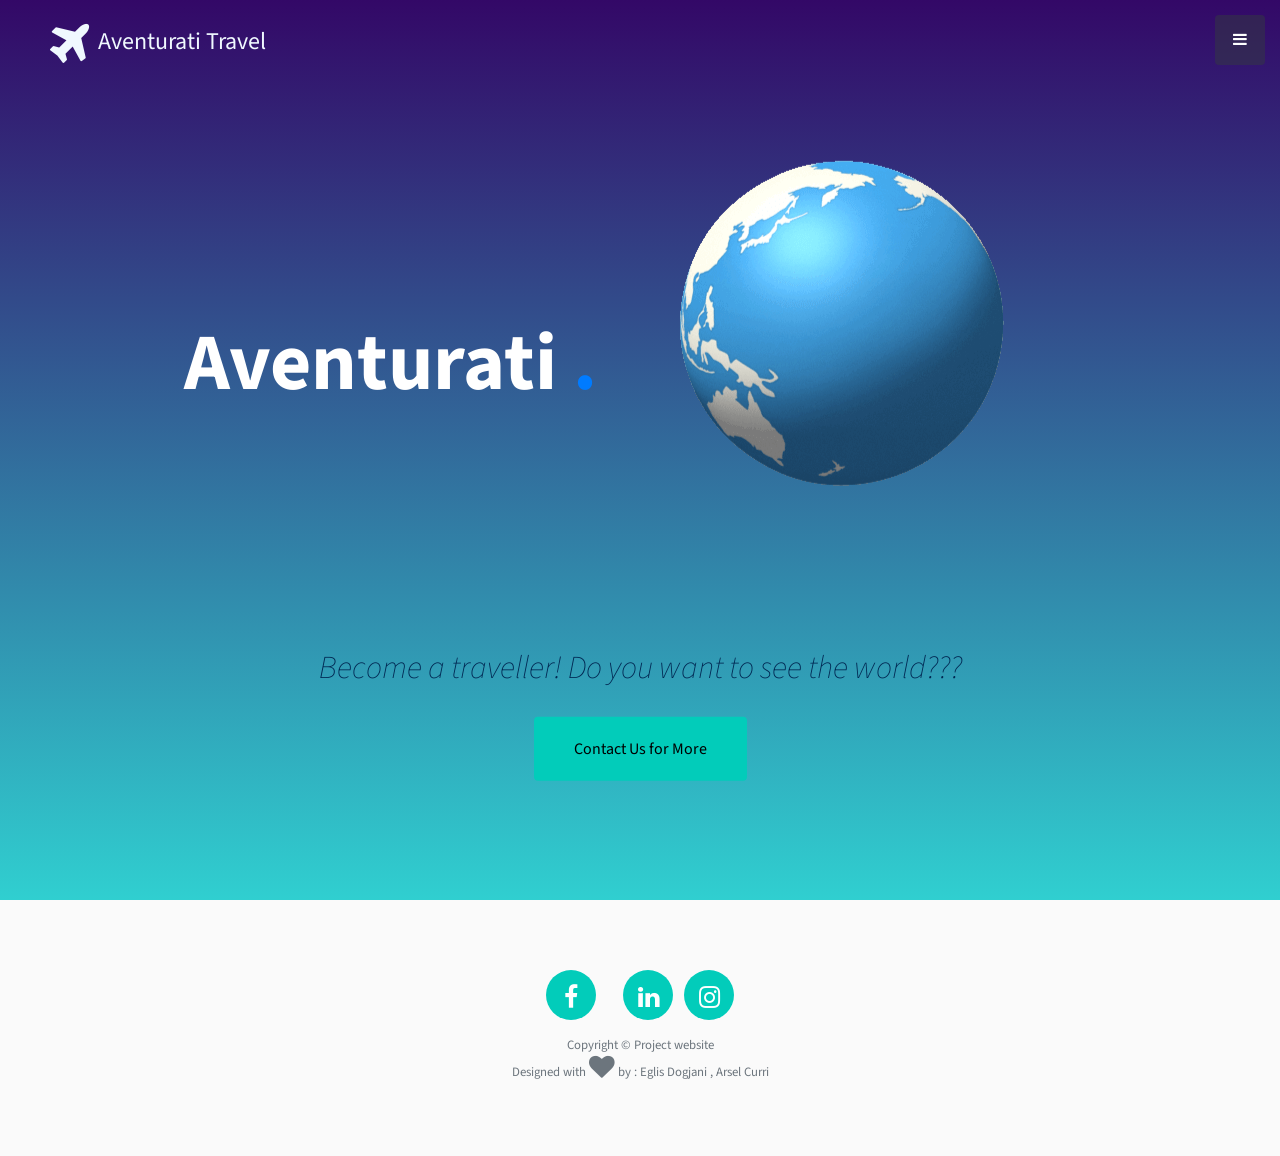
<file: index.html>
<!DOCTYPE html>
<html lang="en">

<head>
  <meta charset="UTF-8">
  <meta name="viewport" content="width=device-width, initial-scale=1, shrink-to-fit=no">
  <meta name="description" content="">
  <meta name="author" content="">
  <link rel="icon" type="image/png" href="images/favicon-32x32.png" sizes="32x32" />
  <link rel="icon" type="image/png" href="images/favicon-16x16.png" sizes="16x16" />
  <title>Travel</title>
  <!--stylesheet-->
  <link href="https://fonts.googleapis.com/css?family=Source+Sans+Pro:400,700,900" rel="stylesheet">
  <link href="https://maxcdn.bootstrapcdn.com/font-awesome/4.7.0/css/font-awesome.min.css" rel="stylesheet" type="text/css">
  <link href="styles/styles.css" rel="stylesheet" type="text/css">
  <link href="styles/custom-responsive-styles.css" rel="stylesheet" type="text/css">
  <!--scripts-->
  <script type="text/javascript" src="scripts/jquery-3.2.1.min.js"></script>
  <script type="text/javascript" src="scripts/all-plugins.js"></script>
  <script type="text/javascript" src="scripts/plugins-activate.js"></script>
  <!-- <script type="text/javascript" src="scripts/forms-validation.js"></script>-->
</head>

<body id="page-top">
  <!-- Navigation -->
  <div class="logo">
    <i style="color: aliceblue;" class="fa fa-plane" aria-hidden="true"><span style="color: aliceblue;">Aventurati travel</span></i>
  </div>
  <a class="menu-toggle rounded" href="#">
    <i class="fa fa-bars"></i>
  </a>
  <nav id="sidebar-wrapper">
    <ul class="sidebar-nav">
      <li class="sidebar-brand">
        <a class="smooth-scroll" href="#Header"></a>
      </li>
      <li class="sidebar-nav-item">
        <a href="index.html">Home</a>
      </li>
      <li class="sidebar-nav-item">
        <a  href="about-us.html">About</a>
      </li>
      <li class="sidebar-nav-item">
        <a href="services.html">What We Offer</a>
      </li>
      <li class="sidebar-nav-item">
        <a href="galeria.html">Gallery</a>
      </li>

      <li class="sidebar-nav-item">
        <a href="contact-us.html">Contact</a>
      </li>
    </ul>
  </nav>
    <!-- Header Starts -->
    <section id="Banner" class="content-section">
      <div class="container content-wrap text-center">
        <h1>Aventurati <a href="https://usagif.com/de/globus-gifs/">.</a><img src="images/globe-24.gif" alt="https://usagif.com/gif/globe-24/ style="width:100%;"><!--<i class="fa fa-globe fa-5x"></i>--></h1>
        <h3>
              <cite> Become a traveller! Do you want to see the world???      </cite>
          </h3>
          <a class="btn btn-primary btn-xl" href="contact-us.html">Contact Us for More</a>
      </div>
      <div class="overlay"></div>
    </section>
    <!-- Header Ends -->


  <footer class="footer text-center">
    <div class="container">
      <ul class="list-inline">
        <li class="list-inline-item">
          <a class="social-link rounded-circle text-white mr-3" href="https://www.facebook.com/">
              <i class="fa fa-facebook" aria-hidden="true"></i>
            </a>
        </li>
        <li class="list-inline-item">
          <a class="social-link rounded-circle text-white" href="https://www.linkedin.com/">
              <i class="fa fa-linkedin" aria-hidden="true"></i>
            </a>
        </li>
        <li class="list-inline-item">
          <a class="social-link rounded-circle text-white" href="https://www.instagram.com/">
              <i class="fa fa-instagram" aria-hidden="true"></i>
            </a>
        </li>
      </ul>
      <p class="text-muted small mb-0">Copyright © Project website</p>
      <p class="text-muted small mb-1">Designed with <i class="fa fa-2x fa-heart" aria-hidden="true"></i> by : Eglis Dogjani , Arsel Curri</p>    </div>
  </footer>
</body>

</html>
</file>
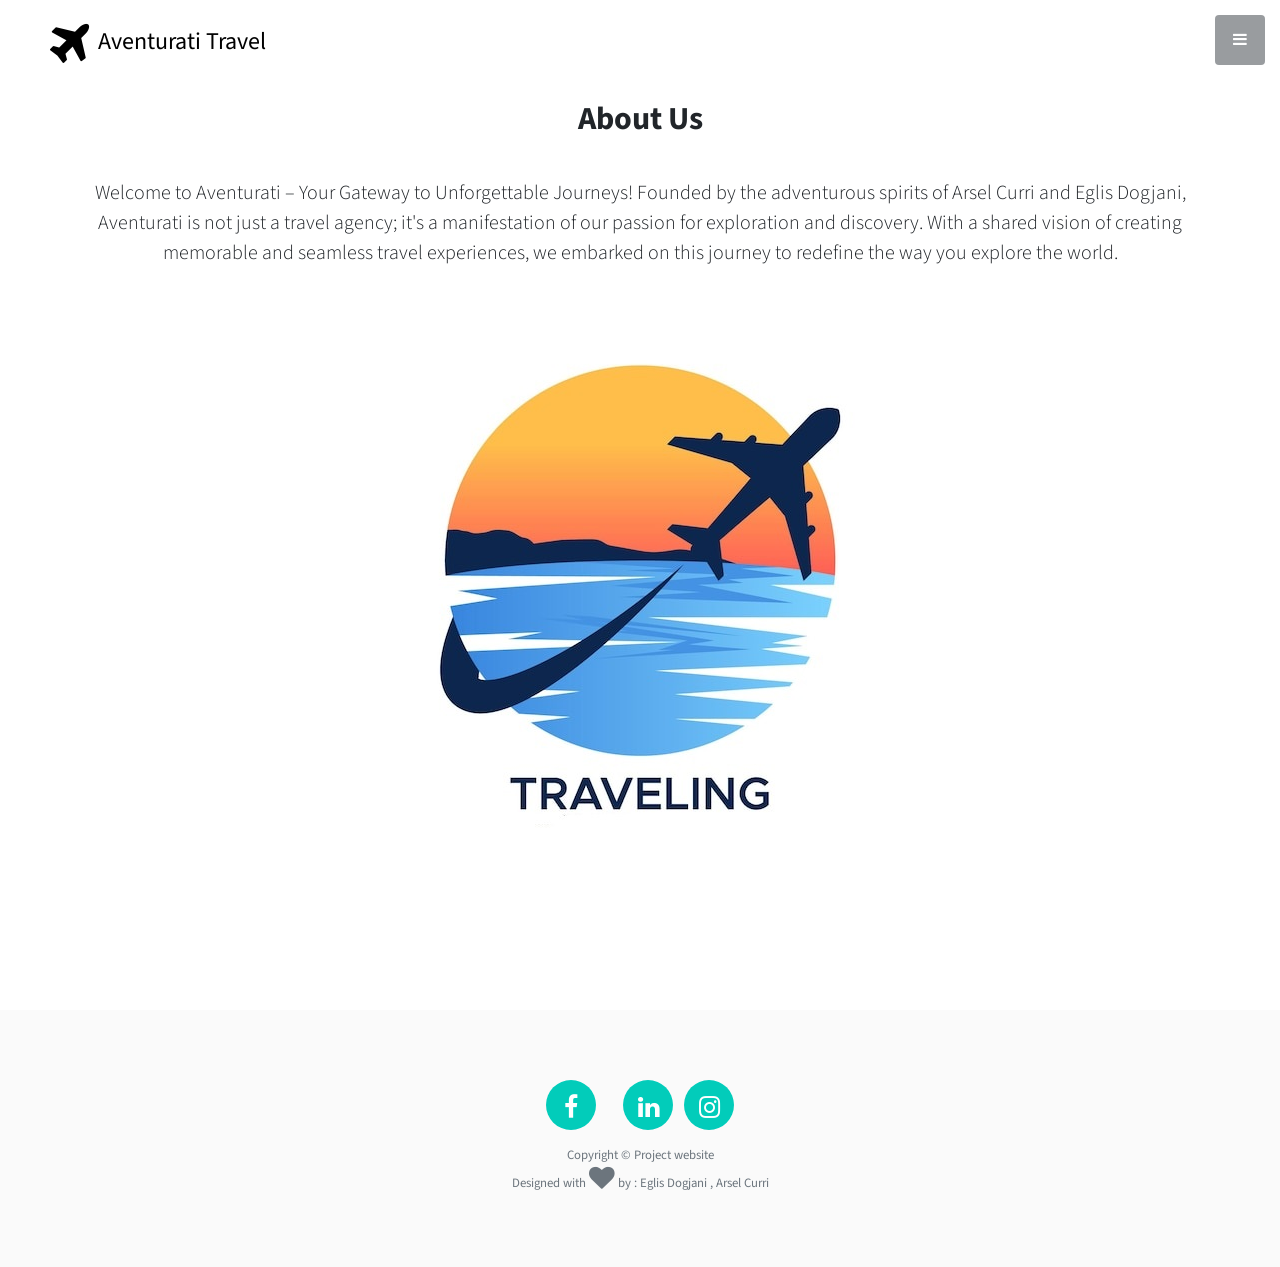
<file: about-us.html>
<!DOCTYPE html>
<html lang="en">
    <head>
        <meta charset="UTF-8">
        <meta name="viewport" content="width=device-width, initial-scale=1, shrink-to-fit=no">
        <meta name="description" content="">
        <meta name="author" content="">
        <link rel="icon" type="image/png" href="images/favicon-32x32.png" sizes="32x32" />
        <link rel="icon" type="image/png" href="images/favicon-16x16.png" sizes="16x16" />
        <title>Travel</title>
        <!--stylesheet-->
        <link href="https://fonts.googleapis.com/css?family=Source+Sans+Pro:400,700,900" rel="stylesheet">
        <link href="https://maxcdn.bootstrapcdn.com/font-awesome/4.7.0/css/font-awesome.min.css" rel="stylesheet" type="text/css">
        <link href="styles/styles.css" rel="stylesheet" type="text/css">
        <link href="styles/custom-responsive-styles.css" rel="stylesheet" type="text/css">
        <!--scripts-->
        <script type="text/javascript" src="scripts/jquery-3.2.1.min.js"></script>
        <script type="text/javascript" src="scripts/all-plugins.js"></script>
        <script type="text/javascript" src="scripts/plugins-activate.js"></script>
        <!-- <script type="text/javascript" src="scripts/forms-validation.js"></script>-->
      </head>
<body id="page-top">
      <!-- Navigation -->
  <div class="logo">
    <i class="fa fa-plane" aria-hidden="true"><span>Aventurati Travel</span></i>
  </div>
  <a class="menu-toggle rounded" href="#">
    <i class="fa fa-bars"></i>
  </a>
  <nav id="sidebar-wrapper">
    <ul class="sidebar-nav">
      <li class="sidebar-brand">
        <a class="smooth-scroll" href="#Header"></a>
      </li>
      <li class="sidebar-nav-item">
        <a href="index.html">Home</a>
      </li>
      <li class="sidebar-nav-item">
        <a  href="about-us.html">About</a>
      </li>
      <li class="sidebar-nav-item">
        <a href="services.html">What We Offer</a>
      </li>
      <li class="sidebar-nav-item">
        <a href="galeria.html">Gallery</a>
      </li>
      
      <li class="sidebar-nav-item">
        <a href="contact-us.html">Contact</a>
      </li>
    </ul>
  </nav>
      <!-- About Us Starts -->
  <section id="About" class="content-section">
    <div class="container text-center">
      <div class="row">
        <div class="col-lg-12">
          <div class="block-heading">
            <h2>About Us</h2>
          </div>
          <p class="lead">Welcome to Aventurati – Your Gateway to Unforgettable Journeys!

            Founded by the adventurous spirits of Arsel Curri and Eglis Dogjani, Aventurati is not just a travel agency; it's a manifestation of our passion for exploration and discovery. With a shared vision of creating memorable and seamless travel experiences, we embarked on this journey to redefine the way you explore the world.</p>
          <!-- <img src="images/tenor.gif" alt="bobi">-->
          <img src="images/proxy-image.jpg" alt="logo">
        </div>
      </div>
    </div>
  </section>
  <!-- About Us End -->
  <footer class="footer text-center">
    <div class="container">
      <ul class="list-inline">
        <li class="list-inline-item">
          <a class="social-link rounded-circle text-white mr-3" href="https://www.facebook.com/">
              <i class="fa fa-facebook" aria-hidden="true"></i>
            </a>
        </li>
        <li class="list-inline-item">
          <a class="social-link rounded-circle text-white" href="https://www.linkedin.com/">
              <i class="fa fa-linkedin" aria-hidden="true"></i>
            </a>
        </li>
        <li class="list-inline-item">
          <a class="social-link rounded-circle text-white" href="https://www.instagram.com/">
              <i class="fa fa-instagram" aria-hidden="true"></i>
            </a>
        </li>
      </ul>
      <p class="text-muted small mb-0">Copyright © Project website</p>
      <p class="text-muted small mb-1">Designed with <i class="fa fa-2x fa-heart" aria-hidden="true"></i> by : Eglis Dogjani , Arsel Curri</p>    </div>
  </footer>
</body>
</html>
</file>
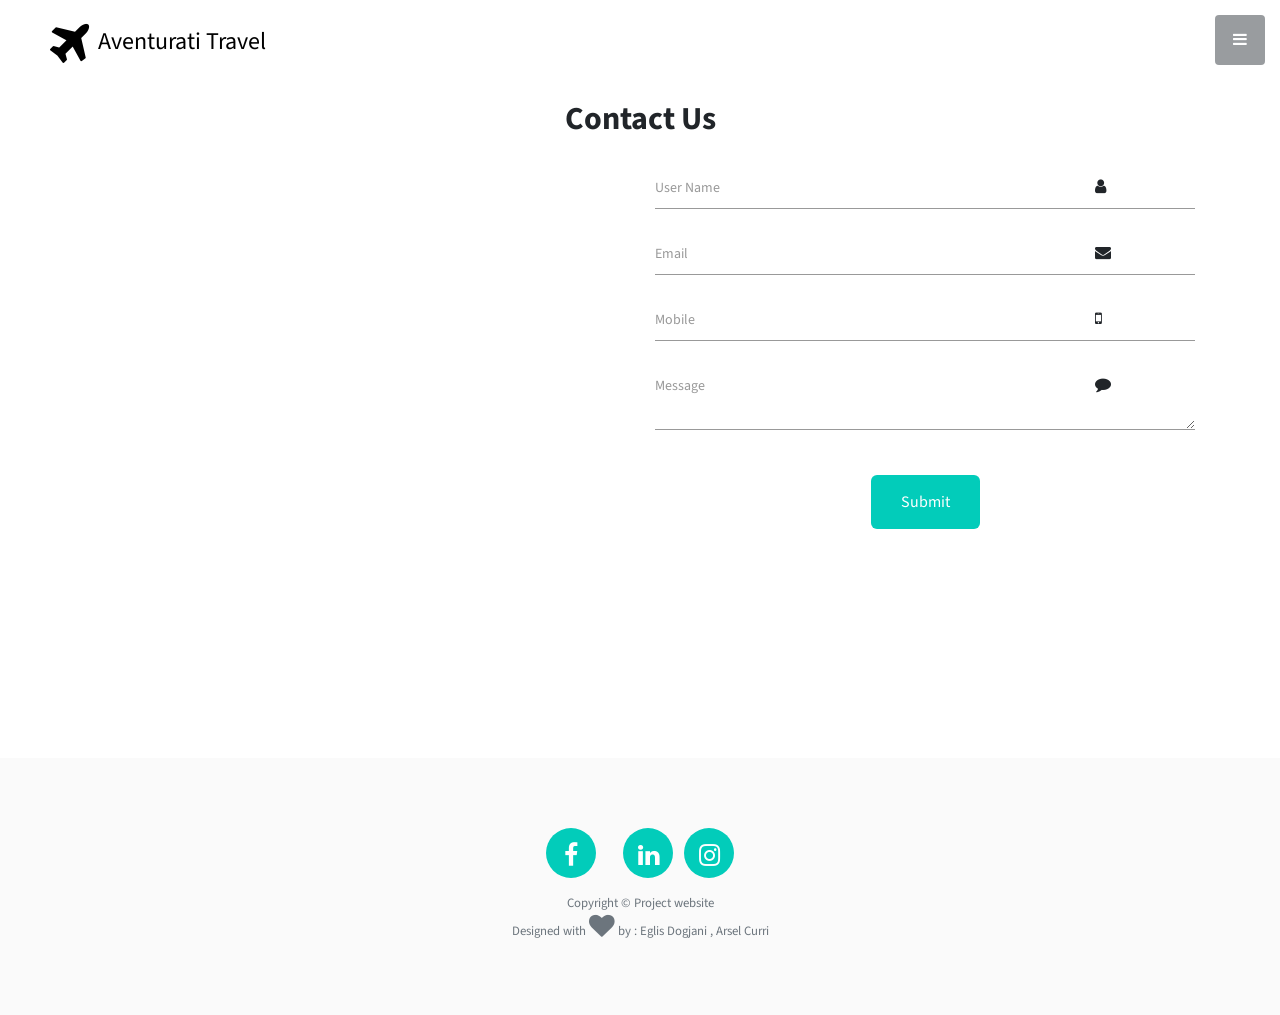
<file: contact-us.html>
<!DOCTYPE html>
<html lang="en">
  <head>
    <meta charset="UTF-8">
    <meta name="viewport" content="width=device-width, initial-scale=1, shrink-to-fit=no">
    <meta name="description" content="">
    <meta name="author" content="">
    <link rel="icon" type="image/png" href="images/favicon-32x32.png" sizes="32x32" />
    <link rel="icon" type="image/png" href="images/favicon-16x16.png" sizes="16x16" />
    <title>Travel</title>
    <!--stylesheet-->
    <link href="https://fonts.googleapis.com/css?family=Source+Sans+Pro:400,700,900" rel="stylesheet">
    <link href="https://maxcdn.bootstrapcdn.com/font-awesome/4.7.0/css/font-awesome.min.css" rel="stylesheet" type="text/css">
    <link href="styles/styles.css" rel="stylesheet" type="text/css">
    <link href="styles/custom-responsive-styles.css" rel="stylesheet" type="text/css">
    <!--scripts-->
    <script type="text/javascript" src="scripts/jquery-3.2.1.min.js"></script>
    <script type="text/javascript" src="scripts/all-plugins.js"></script>
    <script type="text/javascript" src="scripts/plugins-activate.js"></script>
    <!-- <script type="text/javascript" src="scripts/forms-validation.js"></script>-->
  </head>
<body>
    <!-- Navigation -->
    <div class="logo">
      <i class="fa fa-plane" aria-hidden="true"><span>Aventurati Travel</span></i>
    </div>
    <a class="menu-toggle rounded" href="#">
      <i class="fa fa-bars"></i>
    </a>
    <nav id="sidebar-wrapper">
      <ul class="sidebar-nav">
        <li class="sidebar-brand">
          <a class="smooth-scroll" href="#Header"></a>
        </li>
        <li class="sidebar-nav-item">
          <a href="index.html">Home</a>
        </li>
        <li class="sidebar-nav-item">
          <a  href="about-us.html">About</a>
        </li>
        <li class="sidebar-nav-item">
          <a href="services.html">What We Offer</a>
        </li>
        <li class="sidebar-nav-item">
          <a href="galeria.html">Gallery</a>
        </li>
        
        <li class="sidebar-nav-item">
          <a href="contact-us.html">Contact</a>
        </li>
      </ul>
    </nav>
    <section id="Contact" class="content-section">
        <div class="container">
          <div class="block-heading">
            <h2>Contact Us</h2>

          </div>
          <div class="row">
            <iframe 
            src="https://www.google.com/maps/embed?pb=!1m18!1m12!1m3!1d95868.06946502754!2d19.735422788781385!3d41.333284217957384!2m3!1f0!2f0!3f0!3m2!1i1024!2i768!4f13.1!3m3!1m2!1s0x1350310470fac5db%3A0x40092af10653720!2sTirana%2C%20Albania!5e0!3m2!1sen!2s!4v1701900836387!5m2!1sen!2s" 
            width="50%" height="480px" style="border:0;" allowfullscreen="" loading="lazy" referrerpolicy="no-referrer-when-downgrade">
            </iframe>      
            <div class="col-sm-12 col-md-6 col-lg-6">
              <div class="form-wrap">
                <form action="index.html" id="form">
                  <div class="fname floating-label">
                    <i style="position: absolute;
                    right: 0;
                    width: 100px;
                    height: 120px;" class="fa fa-user" aria-hidden="true"></i>
                    <label for="title">User Name</label>
                    <input type="text" class="floating-input" name="username" required minlength="8" />
                    <span class="error" aria-live="polite"></span>
                  </div>
                  <div class="email floating-label">
                    <i style="position: absolute;
                    right: 0;
                    width: 100px;
                    height: 120px;" class="fa fa-envelope" aria-hidden="true"></i>
                    <input type="email" class="floating-input" id="email" name="email" required minlength="10" maxlength="15" />
                    <label for="email">Email</label>
                    <span class="error" aria-live="polite"></span>
                  </div>
                  <div class="contact floating-label">
                    <i style="position: absolute;
                    right: 0;
                    width: 100px;
                    height: 120px;" class="fa fa-mobile" aria-hidden="true"></i>
                    <input type="tel" class="floating-input" name="contact" required minlength="8" />
                    <label for="email">Mobile</label>
                    <span class="error" aria-live="polite"></span>
                  </div>
                  <div class="company floating-label">
                    <i style="position: absolute;
                    right: 0;
                    width: 100px;
                    height: 120px;" class="fa fa-comment" aria-hidden="true"></i>
                    <textarea type="text" class="floating-input" name="company" /></textarea>
                    <label for="email">Message</label>
                    <span class="error" aria-live="polite"></span>
                  </div>
                  <div class="error"></div>
                  <div class="submit-btn">
                    <button id="btn" type="submit">Submit</button>
                  </div>
                </form>
              </div>
            </div>
          </div>
        </div>
      </section>
      <footer class="footer text-center">
        <div class="container">
          <ul class="list-inline">
            <li class="list-inline-item">
              <a class="social-link rounded-circle text-white mr-3" href="https://www.facebook.com/">
                  <i class="fa fa-facebook" aria-hidden="true"></i>
                </a>
            </li>
            <li class="list-inline-item">
              <a class="social-link rounded-circle text-white" href="https://www.linkedin.com/">
                  <i class="fa fa-linkedin" aria-hidden="true"></i>
                </a>
            </li>
            <li class="list-inline-item">
              <a class="social-link rounded-circle text-white" href="https://www.instagram.com/">
                  <i class="fa fa-instagram" aria-hidden="true"></i>
                </a>
            </li>
          </ul>
          <p class="text-muted small mb-0">Copyright © Project website</p>
          <p class="text-muted small mb-1">Designed with <i class="fa fa-2x fa-heart" aria-hidden="true"></i> by : Eglis Dogjani , Arsel Curri</p>    </div>
      </footer>
</body>
</html>
</file>
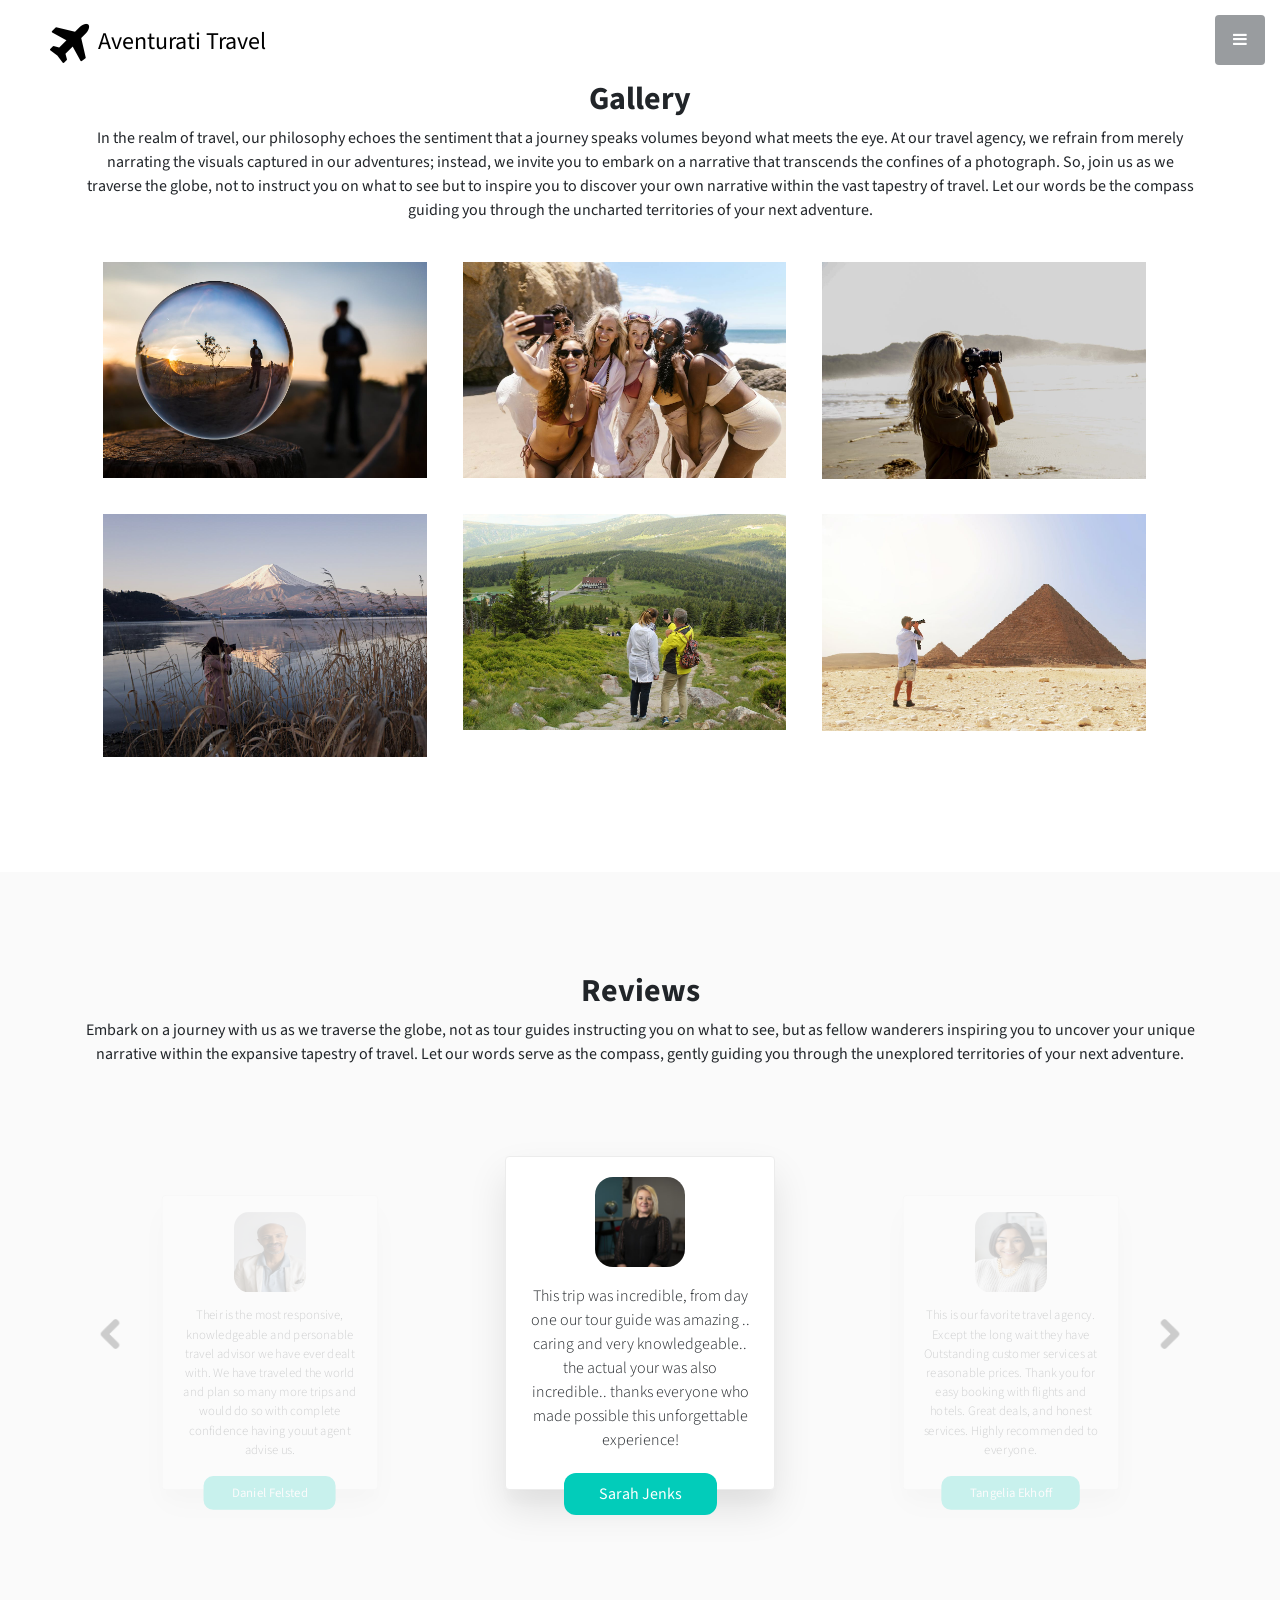
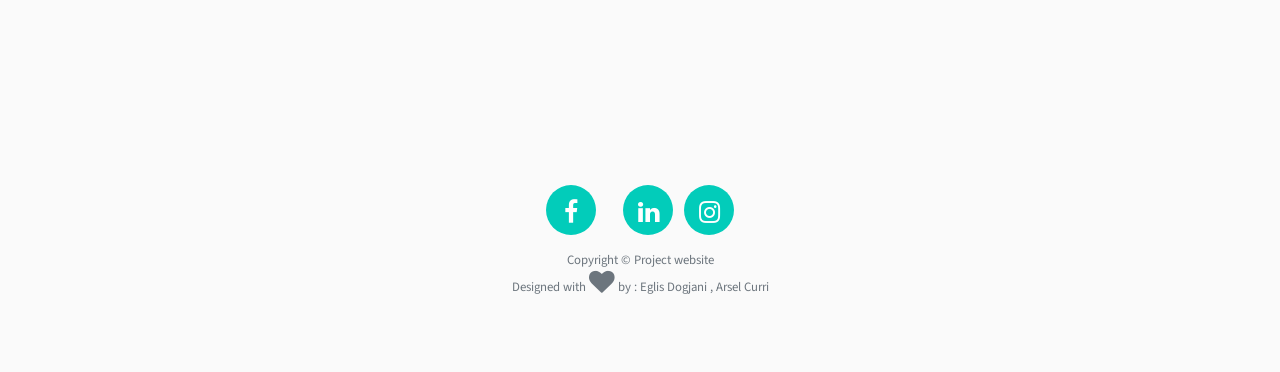
<file: galeria.html>
<!DOCTYPE html>
<html lang="en">
    <head>
        <meta charset="UTF-8">
        <meta name="viewport" content="width=device-width, initial-scale=1, shrink-to-fit=no">
        <meta name="description" content="">
        <meta name="author" content="">
        <link rel="icon" type="image/png" href="images/favicon-32x32.png" sizes="32x32" />
        <link rel="icon" type="image/png" href="images/favicon-16x16.png" sizes="16x16" />
        <title>Travel</title>
        <!--stylesheet-->
        <link href="https://fonts.googleapis.com/css?family=Source+Sans+Pro:400,700,900" rel="stylesheet">
        <link href="https://maxcdn.bootstrapcdn.com/font-awesome/4.7.0/css/font-awesome.min.css" rel="stylesheet" type="text/css">
        <link href="styles/styles.css" rel="stylesheet" type="text/css">
        <link href="styles/custom-responsive-styles.css" rel="stylesheet" type="text/css">
        <!--scripts-->
        <script type="text/javascript" src="scripts/jquery-3.2.1.min.js"></script>
        <script type="text/javascript" src="scripts/all-plugins.js"></script>
        <script type="text/javascript" src="scripts/plugins-activate.js"></script>
        <!-- <script type="text/javascript" src="scripts/forms-validation.js"></script>-->
      </head>
<body id="page-top">
      <!-- Navigation -->
  <div class="logo">
    <i class="fa fa-plane" aria-hidden="true"><span>Aventurati Travel</span></i>
  </div>
  <a class="menu-toggle rounded" href="#">
    <i class="fa fa-bars"></i>
  </a>
  <nav id="sidebar-wrapper">
    <ul class="sidebar-nav">
      <li class="sidebar-brand">
        <a class="smooth-scroll" href="#Header"></a>
      </li>
      <li class="sidebar-nav-item">
        <a href="index.html">Home</a>
      </li>
      <li class="sidebar-nav-item">
        <a  href="about-us.html">About</a>
      </li>
      <li class="sidebar-nav-item">
        <a href="services.html">What We Offer</a>
      </li>
      <li class="sidebar-nav-item">
        <a href="galeria.html">Gallery</a>
      </li>
      
      <li class="sidebar-nav-item">
        <a href="contact-us.html">Contact</a>
      </li>
    </ul>
  </nav>
            <!--portfolio start-->
            <section class="content-section text-center" id="Portfolio">
                <div class="container">
                <div class="block-heading">
                    <h2>Gallery</h2>
                  <p>In the realm of travel, our philosophy echoes the sentiment that a journey speaks volumes beyond what meets the eye. At our travel agency, we refrain from merely narrating the visuals captured in our adventures; instead, we invite you to embark on a narrative that transcends the confines of a photograph.
                    So, join us as we traverse the globe, not to instruct you on what to see but to inspire you to discover your own narrative within the vast tapestry of travel. Let our words be the compass guiding you through the uncharted territories of your next adventure.
                  </p>
                  </p>
                </div>
                <div class="portfolio-wrapper clearfix">
                    <a class="each-portfolio" data-fancybox="gallery" href="images/p-two.jpeg">
                    <div class="content hover-cont-wrap">
                        <div class="content-overlay"></div>
                        <img class="content-image" src="images/p-two.jpeg">
                        <div class="content-details fadeIn-bottom">
                        <h5 class="p-title">Pixabay</h5>
                        <p class="p-desc">Forced Perspective Selective Focus Photography of Man Inside the Ball</p>
                        <span class="zoom"><i class="fa fa-search-plus"></i></span>
                        </div>
                    </div>
                    </a>
                    <a class="each-portfolio" data-fancybox="gallery" href="images/p-three.jpeg">
                    <div class="content hover-cont-wrap">
                        <div class="content-overlay"></div>
                        <img class="content-image" src="images/p-three.jpeg">
                        <div class="content-details fadeIn-bottom">
                        <h5 class="p-title">Hey Girls!</h5>
                        <p class="p-desc">Group of Friends Taking a Selfie at the Beach</p>
                        <span class="zoom"><i class="fa fa-search-plus"></i></span>
                        </div>
                    </div>
                    </a>
                    <a class="each-portfolio" data-fancybox="gallery" href="images/p-four.jpeg">
                    <div class="content hover-cont-wrap">
                        <div class="content-overlay"></div>
                        <img class="content-image" src="images/p-four.jpeg">
                        <div class="content-details fadeIn-bottom">
                        <h5 class="p-title">At the beach</h5>
                        <p class="p-desc">Woman Holding A Black Dslr Camera And Taking Pictures</p>
                        <span class="zoom"><i class="fa fa-search-plus"></i></span>
                        </div>
                    </div>
                    </a>
                    <a class="each-portfolio" data-fancybox="gallery" href="images/p-five.jpeg">
                    <div class="content hover-cont-wrap">
                        <div class="content-overlay"></div>
                        <img class="content-image" src="images/p-five.jpeg">
                        <div class="content-details fadeIn-bottom">
                        <h5 class="p-title">Casia Charlie</h5>
                        <p class="p-desc">Woman Taking Picture Near Lake With View of Mount Fuji</p>
                        <span class="zoom"><i class="fa fa-search-plus"></i></span>
                        </div>
                    </div>
                    </a>
                    <a class="each-portfolio" data-fancybox="gallery" href="images/p-six.jpeg">
                    <div class="content hover-cont-wrap">
                        <div class="content-overlay"></div>
                        <img class="content-image" src="images/p-six.jpeg">
                        <div class="content-details fadeIn-bottom">
                        <h5 class="p-title">Mountain Camping</h5>
                        <p class="p-desc">Woman Beside Man on Top of Mountain Taking Selfie</p>
                        <span class="zoom"><i class="fa fa-search-plus"></i></span>
                        </div>
                    </div>
                    </a>
                    <a class="each-portfolio" data-fancybox="gallery" href="images/p-seven.jpeg">
                    <div class="content hover-cont-wrap">
                        <div class="content-overlay"></div>
                        <img class="content-image" src="images/p-seven.jpeg">
                        <div class="content-details fadeIn-bottom">
                        <h5 class="p-title">Pyramid</h5>
                        <p class="p-desc">Man Taking Photo of the Great Pyramid of Egypt</p>
                        <span class="zoom"><i class="fa fa-search-plus"></i></span>
                        </div>
                    </div>
                    </a>
                </div>
                </div>
            </section>
                  <!--Testimonails--->
      <section id="Testimonials" class="content-section">
        <div class="container">
          <div class="row">
            <div class="col-sm-12">
              <div class="block-heading">
                <h2>Reviews</h2>
                <p>Embark on a journey with us as we traverse the globe, not as tour guides instructing you on what to see, but as fellow wanderers inspiring you to uncover your unique narrative within the expansive tapestry of travel. Let our words serve as the compass, gently guiding you through the unexplored territories of your next adventure.
                </p>
              </div>
              <div id="customers-reviews" class="owl-carousel">
                <div class="item">
                  <div class="shadow-effect">
                    <img class="img-circle" src="images/review-1.jpg" alt="example">
                    <p>This trip was incredible, from day one our tour guide was amazing .. caring and very knowledgeable.. the actual your was also incredible.. thanks everyone who made possible this unforgettable experience!</p>
                  </div>
                  <div class="testimonial-name">Sarah Jenks</div>
                </div>
                <div class="item">
                  <div class="shadow-effect">
                    <img class="img-circle" src="images/review-2.jpg" alt="">
                    <p>This is our favorite travel agency. Except the long wait they have Outstanding customer services at reasonable prices. Thank you for easy booking with flights and hotels. Great deals, and honest services. Highly recommended to everyone.</p>
                  </div>
                  <div class="testimonial-name">Tangelia Ekhoff</div>
                </div>
                <div class="item">
                  <div class="shadow-effect">
                    <img class="img-circle" src="images/review-3.jpg" alt="">
                    <p>This trip was incredible, from day one our tour guide was amazing .. caring and very knowledgeable.. the actual your was also incredible.. thanks everyone who made possible this unforgettable experience!</p>
                  </div>
                  <div class="testimonial-name">John Doe</div>
                </div>
                <div class="item">
                  <div class="shadow-effect">
                    <img class="img-circle" src="images/review-4.jpg" alt="">
                    <p>Our agent is the best. Best service, best deals, and very knowledgeable. We cruised Polynesia, Europe, Australia, the Caribbean, and other destinations with her. Highly recommended.</p>
                  </div>
                  <div class="testimonial-name">Amy Tan</div>
                </div>
                <div class="item">
                  <div class="shadow-effect">
                    <img class="img-circle" src="images/review-5.jpg" alt="">
                    <p>Their is the most responsive, knowledgeable and personable travel advisor we have ever dealt with. We have traveled the world and plan so many more trips and would do so with complete confidence having youut agent advise us.</p>
                  </div>
                  <div class="testimonial-name">Daniel Felsted</div>
                </div>
              </div>
            </div>
          </div>
        </div>
      </section>
      <!--portfolio end--> 
      <footer class="footer text-center">
        <div class="container">
          <ul class="list-inline">
            <li class="list-inline-item">
              <a class="social-link rounded-circle text-white mr-3" href="https://www.facebook.com/">
                  <i class="fa fa-facebook" aria-hidden="true"></i>
                </a>
            </li>
            <li class="list-inline-item">
              <a class="social-link rounded-circle text-white" href="https://www.linkedin.com/">
                  <i class="fa fa-linkedin" aria-hidden="true"></i>
                </a>
            </li>
            <li class="list-inline-item">
              <a class="social-link rounded-circle text-white" href="https://www.instagram.com/">
                  <i class="fa fa-instagram" aria-hidden="true"></i>
                </a>
            </li>
          </ul>
          <p class="text-muted small mb-0">Copyright © Project website</p>
          <p class="text-muted small mb-1">Designed with <i class="fa fa-2x fa-heart" aria-hidden="true"></i> by : Eglis Dogjani , Arsel Curri</p>    </div>
      </footer>
</body>
</html>
</file>
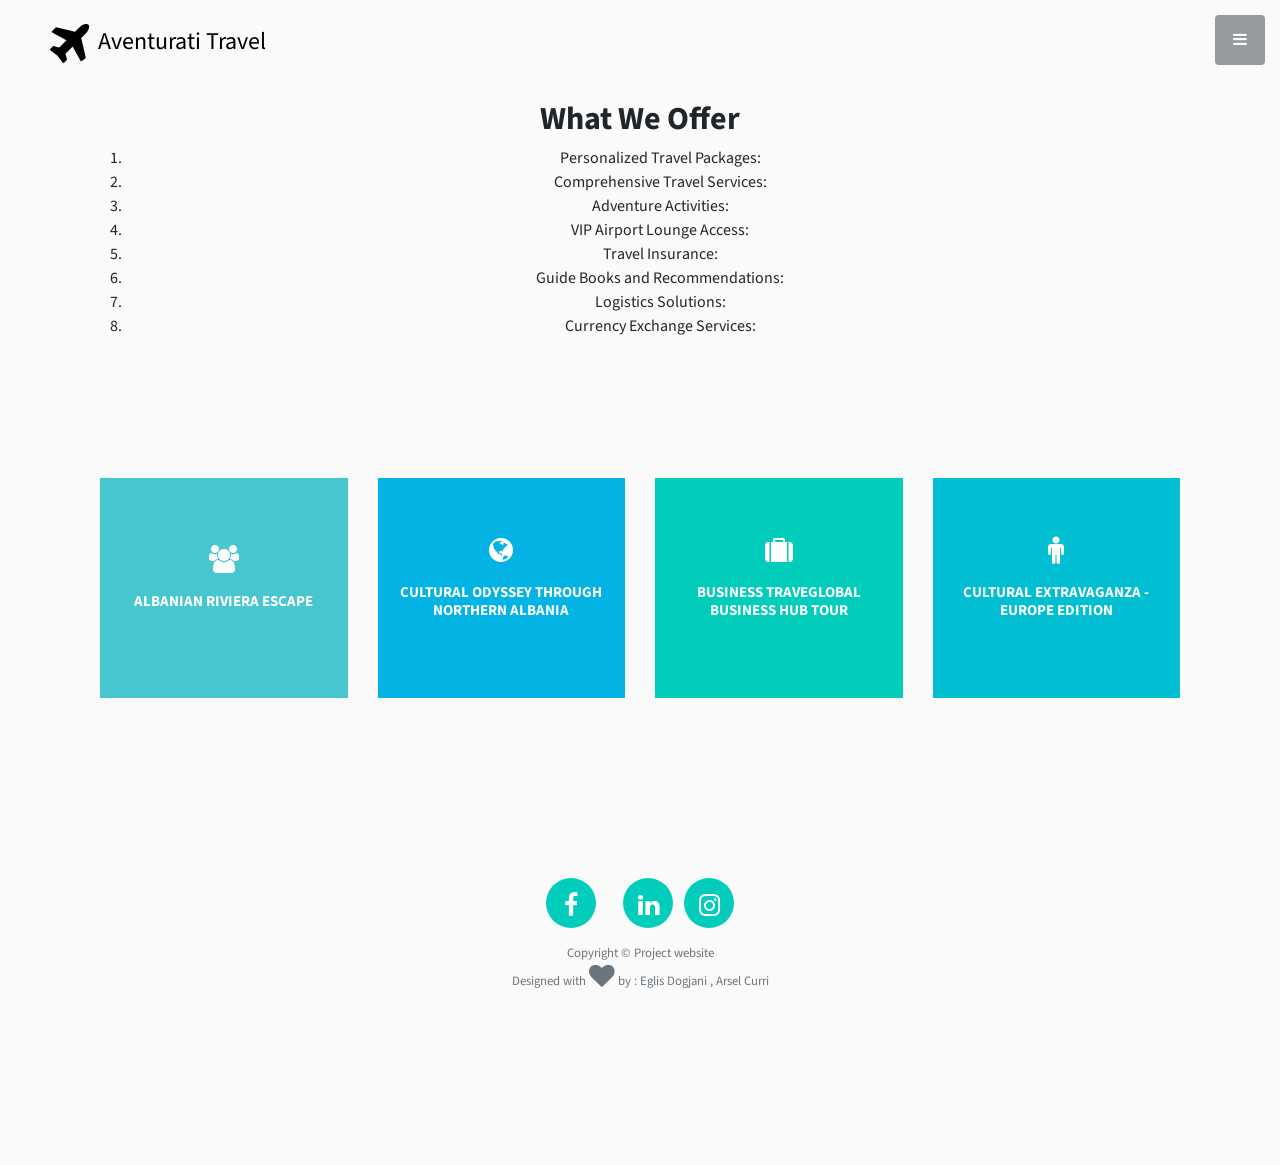
<file: services.html>
<!DOCTYPE html>
<html lang="en">
    <head>
        <meta charset="UTF-8">
        <meta name="viewport" content="width=device-width, initial-scale=1, shrink-to-fit=no">
        <meta name="description" content="">
        <meta name="author" content="">
        <link rel="icon" type="image/png" href="images/favicon-32x32.png" sizes="32x32" />
        <link rel="icon" type="image/png" href="images/favicon-16x16.png" sizes="16x16" />
        <title>Travel</title>
        <!--stylesheet-->
        <link href="https://fonts.googleapis.com/css?family=Source+Sans+Pro:400,700,900" rel="stylesheet">
        <link href="https://maxcdn.bootstrapcdn.com/font-awesome/4.7.0/css/font-awesome.min.css" rel="stylesheet" type="text/css">
        <link href="styles/styles.css" rel="stylesheet" type="text/css">
        <link href="styles/custom-responsive-styles.css" rel="stylesheet" type="text/css">
        <!--scripts-->
        <script type="text/javascript" src="scripts/jquery-3.2.1.min.js"></script>
        <script type="text/javascript" src="scripts/all-plugins.js"></script>
        <script type="text/javascript" src="scripts/plugins-activate.js"></script>
        <!-- <script type="text/javascript" src="scripts/forms-validation.js"></script>-->
      </head>
<body id="page-top">
      <!-- Navigation -->
  <div class="logo">
    <i class="fa fa-plane" aria-hidden="true"><span>Aventurati Travel</span></i>
  </div>
  <a class="menu-toggle rounded" href="#">
    <i class="fa fa-bars"></i>
  </a>
  <nav id="sidebar-wrapper">
    <ul class="sidebar-nav">
      <li class="sidebar-brand">
        <a class="smooth-scroll" href="#Header"></a>
      </li>
      <li class="sidebar-nav-item">
        <a href="index.html">Home</a>
      </li>
      <li class="sidebar-nav-item">
        <a  href="about-us.html">About</a>
      </li>
      <li class="sidebar-nav-item">
        <a href="services.html">What We Offer</a>
      </li>
      <li class="sidebar-nav-item">
        <a href="galeria.html">Gallery</a>
      </li>
      
      <li class="sidebar-nav-item">
        <a href="contact-us.html">Contact</a>
      </li>
    </ul>
  </nav>
    <!-- Services Start -->
  <section id="Services" class="content-section text-center">
    <div class="container">
      <div class="block-heading">
        <h2>What We Offer</h2>
        <ol>
          <li>Personalized Travel Packages:</li>
          <li>Comprehensive Travel Services:</li>
          <li>Adventure Activities:          </li>
          <li>VIP Airport Lounge Access:          </li>
          <li>Travel Insurance:          </li>
          <li>Guide Books and Recommendations:          </li>
          <li>Logistics Solutions:          </li>
          <li>Currency Exchange Services:          </li>
        </ol>
      </div>
    <!--offers Start-->
    <section id="Services" class="content-section text-center">
      <div class="container">

      <div class="row">
          <div class="col-md-3 col-sm-6">
              <div class="service-box">
                  <div class="service-icon grey">
                  <div class="front-content">
                      <i class="fa fa-users"></i>
                      <h3>Albanian Riviera Escape</h3>
                  </div>
                  </div>
                  <div class="service-content">                   
                  <h3>Albanian Riviera Escape</h3>
                <p>Highlights:

                  Explore the pristine beaches of the Albanian Riviera.
                  Visit the UNESCO-listed town of Gjirokastër with its well-preserved Ottoman architecture.
                  Discover the ancient ruins of Butrint, a UNESCO World Heritage Site.
                  Excursion to the Llogara Pass for breathtaking panoramic views.
                  </p>
                </div>
              </div>
              </div>
          <div class="col-md-3 col-sm-6">
          <div class="service-box">
              <div class="service-icon yellow">
              <div class="front-content">
                  <i class="fa fa-globe" aria-hidden="true"></i>
                  <h3>Cultural Odyssey through Northern Albania</h3>
              </div>
              </div>
              <div class="service-content">
              <h3>Cultural Odyssey through Northern Albania</h3>
                <p>Highlights:

                  Explore the historic city of Shkodra, home to the Rozafa Castle and the Shkodra Lake.
                  Journey through the scenic Valbona Valley and experience local hospitality.
                  Hike to Theth, a remote mountain village, and visit the famous Theth National Park.
                  Discover the ancient city of Kruja.
                  </p>
            </div>
          </div>
          </div>
          <div class="col-md-3 col-sm-6">
          <div class="service-box">
              <div class="service-icon orange">
              <div class="front-content">
                  <i class="fa fa-suitcase"></i>
                  <h3>Business TraveGlobal Business Hub Tour</h3>
              </div>
              </div>
              <div class="service-content">
              <h3>Global Business Hub Tour</h3>
                <p>Package Highlights:

                  Destinations: New York, London, Singapore
                  Business Facilities:
                  Access to premium co-working spaces
                  Meetings arranged at business centers
                  Leisure Time:
                  Exclusive city tours during downtime
                  Culinary experiences at top-rated restaurants
                  Accommodation: Upscale hotels with business-friendly amenities
                  Transportation: Convenient flights and private transfers</p>
            </div>
          </div>
          </div>
          <div class="col-md-3 col-sm-6">
          <div class="service-box ">
              <div class="service-icon red">
              <div class="front-content">
                  <i class="fa fa-male" aria-hidden="true"></i>
                  <h3>Cultural Extravaganza - Europe Edition</h3>
              </div>
              </div>
              <div class="service-content">
              <h3>Cultural Extravaganza - Europe Edition</h3>
                <p>
                  Guided tours of Louvre Museum, Vatican City, and Sagrada Familia
                  Cultural and gastronomic experiences in each city
                  Accommodation: Handpicked hotels with central locations
                  Transportation: Convenient flights between cities</p>
            </div>
          </div>
          </div>

      </div>
      </div>
  </section>
  <!--Services End-->
  <footer class="footer text-center">
    <div class="container">
      <ul class="list-inline">
        <li class="list-inline-item">
          <a class="social-link rounded-circle text-white mr-3" href="https://www.facebook.com/">
              <i class="fa fa-facebook" aria-hidden="true"></i>
            </a>
        </li>
        <li class="list-inline-item">
          <a class="social-link rounded-circle text-white" href="https://www.linkedin.com/">
              <i class="fa fa-linkedin" aria-hidden="true"></i>
            </a>
        </li>
        <li class="list-inline-item">
          <a class="social-link rounded-circle text-white" href="https://www.instagram.com/">
              <i class="fa fa-instagram" aria-hidden="true"></i>
            </a>
        </li>
      </ul>
      <p class="text-muted small mb-0">Copyright © Project website</p>
      <p class="text-muted small mb-1">Designed with <i class="fa fa-2x fa-heart" aria-hidden="true"></i> by : Eglis Dogjani , Arsel Curri</p>    </div>
  </footer>
</body>
</html>
</file>
<file: styles/custom-responsive-styles.css>
/*Extra small devices (portrait phones, less than 576px)*/
@media (max-width: 575px) {
  .content-section {
    padding-top: 70px;
    padding-bottom: 70px;
  }
  .logo i {
    font-size: 40px;
  }
  #Banner .content-wrap h1 {
    font-size: 36px;
  }
  #Banner .content-wrap h3 {
    font-size: 20px;
  }
  .btn-xl {
    padding: 15px 30px;
  }
  .content-section-heading h2 {
    font-size: 30px;
  }
  #Portfolio .portfolio-wrapper .each-portfolio {
    float: none;
    margin: 0 auto 20px;
    width: 100%;
    display: block;
  }
  #customers-testimonials .item {
    margin-bottom: 0;
  }
  #Contact .contact-wrapper {
    border-right: none;
    margin-right: 0;
    padding: 0;
  }
  #Contact .contact-wrapper span {
    font-size: 18px;
  }
  .address-block,
  #Contact .address-block.border-bottom {
    margin-bottom: 40px;
    padding: 0 15px 30px;
  }
  footer.footer .social-link {
    height: 50px;
    width: 50px;
    font-size: 18px;
  }
  .owl-nav {
    display: none !important; 
  }
}
/*Small devices (landscape phones, 576px and up)*/
@media (min-width: 576px) and (max-width: 767px) {
  .logo i {
    font-size: 40px;
  }
  .content-section {
    padding-top: 70px;
    padding-bottom: 70px;
  }
  .content-section h1 img {
    width: 20%;
    max-width: 500px;
    height: auto;
  }
  #Banner .content-wrap h1 {
    font-size: 36px;
    width: 100%;
    max-width: 500px;
    height: auto;
  }
  #Banner .content-wrap h3 {
    font-size: 20px;
  }
  .btn-xl {
    padding: 15px 30px;
  }
  .content-section-heading h2 {
    font-size: 30px;
  }
  #Portfolio .portfolio-wrapper .each-portfolio {
    float: none;
    margin: 0 auto 20px;
    width: 100%;
    display: block;
  }
  #customers-testimonials .item {
    margin-bottom: 0;
  }
  #Contact .contact-wrapper {
    border-right: none;
    margin-right: 0;
    padding: 0;
  }
  #Contact .contact-wrapper span {
    font-size: 18px;
  }
  .address-block,
  #Contact .address-block.border-bottom {
    margin-bottom: 40px;
    padding: 0 15px 30px;
  }
  footer.footer .social-link {
    height: 50px;
    width: 50px;
    font-size: 18px;
  }
  .owl-nav {
    display: none !important; 
  }
}
/*Medium devices (tablets, 768px and up)*/
@media (min-width: 768px) and (max-width: 991px) {
  .content-section {
    padding-top: 70px;
    padding-bottom: 70px;
  }
  #Banner .content-wrap h1 {
    font-size: 40px;
  }
  #Banner .content-wrap h3 {
    font-size: 24px;
  }
  .btn-xl {
    padding: 20px 30px;
  }
  .content-section-heading h2 {
    font-size: 30px;
  }
  #Contact .contact-wrapper span {
    font-size: 16px;
  }
  footer.footer .social-link {
    height: 50px;
    width: 50px;
    font-size: 18px;
  }
  .owl-nav {
    display: none !important; 
  }
  #Contact .c-icon {
    margin-right: 10px;
  }
}
/*Large devices (desktops, 992px and up)*/
@media (min-width: 992px) and (max-width: 1199px) {
  .content-section {
    padding-top: 70px;
    padding-bottom: 70px;
  }
  #Banner .content-wrap h1 {
    font-size: 40px;
  }
  #Banner .content-wrap h3 {
    font-size: 24px;
  }
  .btn-xl {
    padding: 20px 30px;
  }
  .content-section-heading h2 {
    font-size: 30px;
  }
  #Contact .contact-wrapper span {
    font-size: 16px;
  }
  footer.footer .social-link {
    height: 50px;
    width: 50px;
    font-size: 18px;
  }
  .owl-nav {
    display: none !important; 
  }
  #Contact .c-icon {
    margin-right: 10px;
  }
}
/*Extra large devices (large desktops, 1200px and up)*/
@media (min-width: 1200px) {}
</file>
